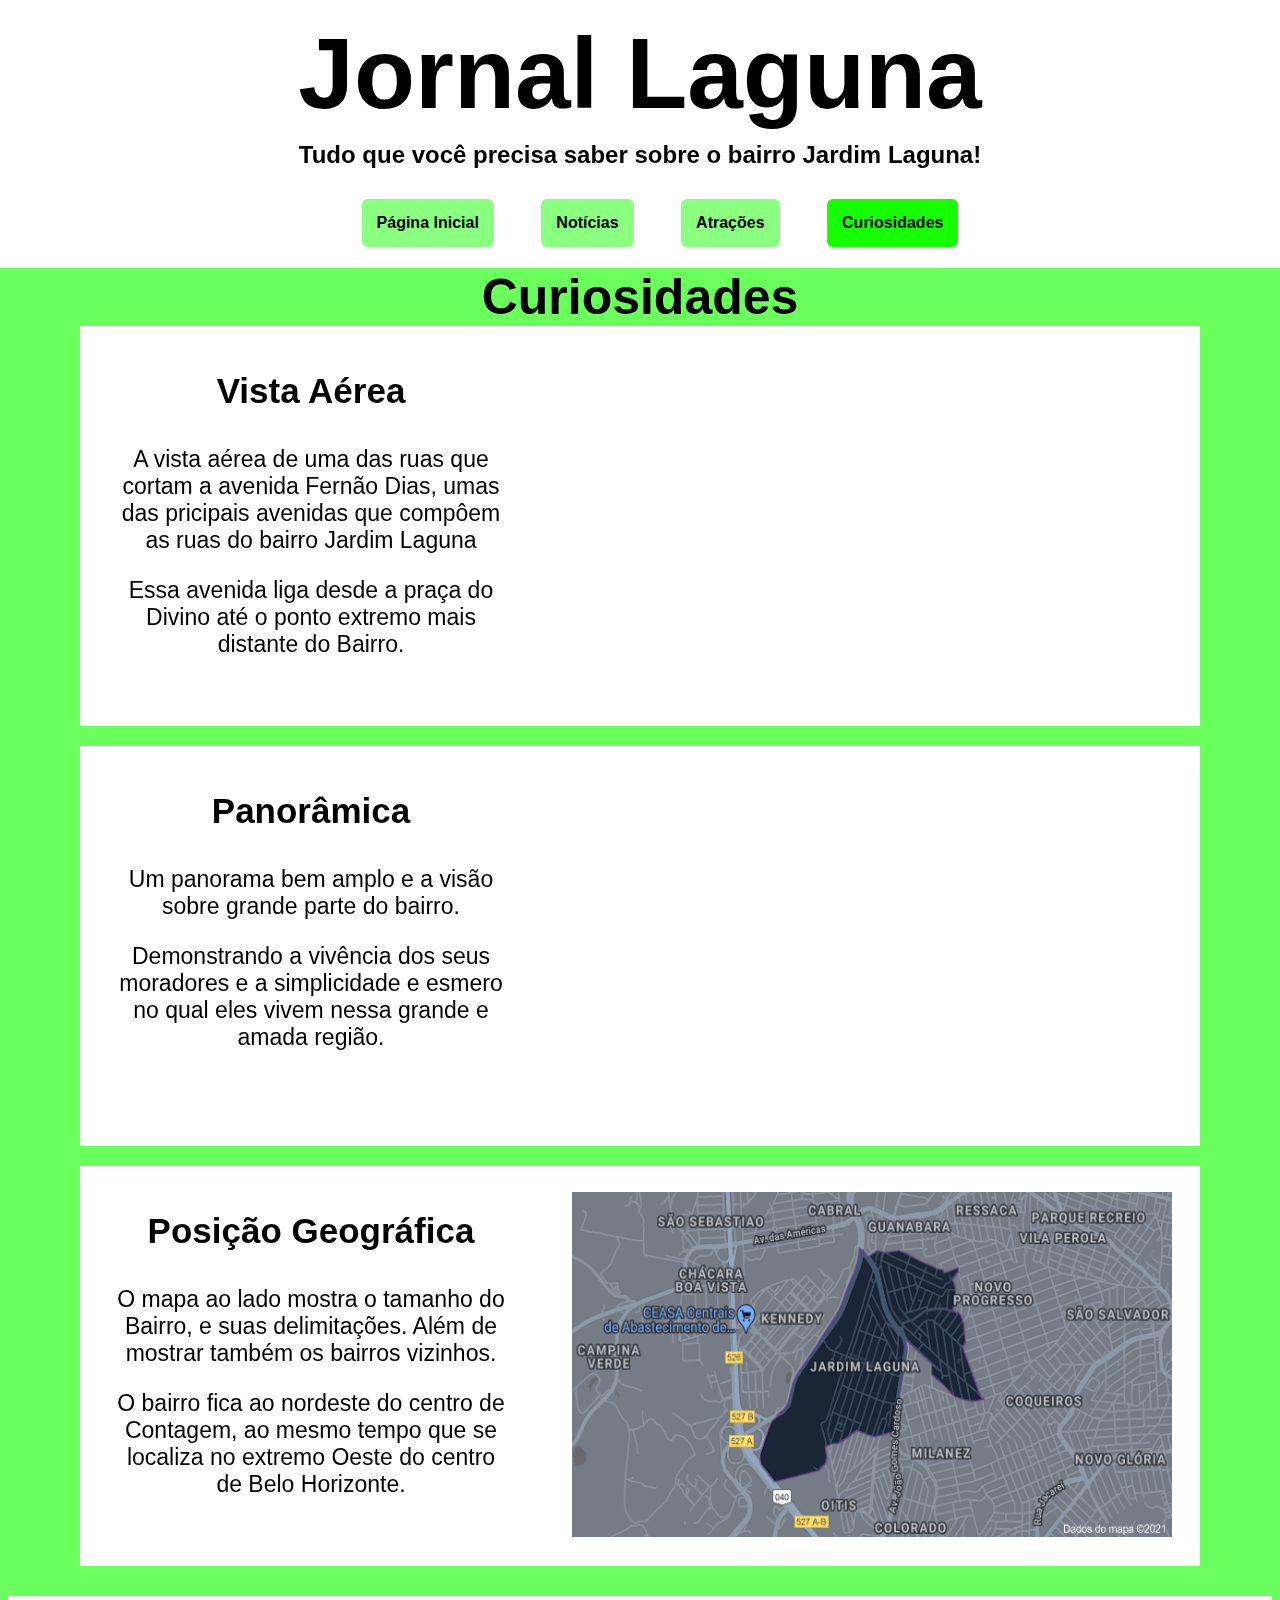
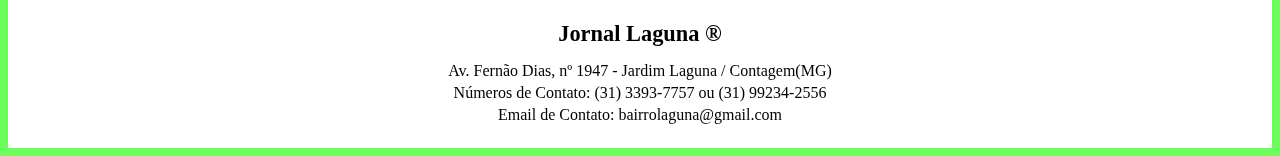
<file: curiosidades.html>
<!DOCTYPE html>
<html lang="pt-br">
<head>
    <meta charset="UTF-8">
    <title>Jornal Laguna</title>
    <link rel="stylesheet" type="text/css" href="style.css">
    <link rel="icon" type="image/png" href="icone/iconlaguna.png"/>
</head>

<body>
    <header>
            <h1 class="titulo1"> Jornal Laguna</h1>
            <h2 class="titulo2"> Tudo que você precisa saber sobre o bairro Jardim Laguna!</h2>
        <nav>
            <ul id="lista1">
                <li> <a href="index.html"><button style="background: #8aff80; border-radius: 6px; padding: 15px; cursor: pointer; color: rgb(0, 0, 0);border: none; font-size: 16px;"> <strong>Página Inicial</strong></button></a> </li>
                <li> <a href="noticias.html"><button style="background: #8aff80; border-radius: 6px; padding: 15px; cursor: pointer; color: rgb(0, 0, 0); border: none; font-size: 16px;"> <strong>Notícias</strong></button></a> </li>
                <li> <a href="atracoes.html"><button style="background: #8aff80; border-radius: 6px; padding: 15px; cursor: pointer; color: rgb(0, 0, 0); border: none; font-size: 16px;"> <strong>Atrações</strong></button></a> </li>
                <li> <a href="curiosidades.html"><button style="background: #15ff00; border-radius: 6px; padding: 15px; cursor: pointer; color: rgb(0, 0, 0); border: none; font-size: 16px;"> <strong>Curiosidades</strong></button></a> </li>   
            </ul>
        </nav>
    </header>

    <main>
        <h1 id=art> <strong> Curiosidades </strong> </h1>

        <section class=not2>
            <div>
                <h3>Vista Aérea</h3>
                <p> A vista aérea de uma das ruas que cortam a avenida Fernão Dias, umas das pricipais avenidas
                    que compôem as ruas do bairro Jardim Laguna </p>
                <p>
                    Essa avenida liga desde a praça do Divino até o ponto extremo mais distante do Bairro.
                </p>
            </div>

            <figure>
                <iframe width="600" height="350" src="https://www.youtube.com/embed/RcROrmbK__U" title="YouTube video player" frameborder="0" allow="accelerometer; autoplay; clipboard-write; encrypted-media; gyroscope; picture-in-picture" allowfullscreen></iframe>    
            </figure>
        </section>
  

        <section class=not2>
            <div>    
                <h3>Panorâmica</h3>
                <p>Um panorama bem amplo e a visão sobre grande parte do bairro. </p>
                <p>Demonstrando a vivência dos seus moradores e a simplicidade e esmero no 
                    qual eles vivem nessa grande e amada região.  </p>
            </div>

            <figure>
                <iframe width="600" height="350" src="https://www.youtube.com/embed/tGVa5egNqrs" title="YouTube video player" frameborder="0" allow="accelerometer; autoplay; clipboard-write; encrypted-media; gyroscope; picture-in-picture" allowfullscreen></iframe>
            </figure>
        </section>
            

        <section class=not2>
            <div>
                <h3>Posição Geográfica</h3>
                <p>O mapa ao lado mostra o tamanho do Bairro, e suas delimitações.
                    Além de mostrar também os bairros vizinhos.
                </p>
                <p>
                    O bairro fica ao nordeste do centro de Contagem, ao mesmo tempo 
                    que se localiza no extremo Oeste do centro de Belo Horizonte. 
                </p>
            </div>

            <figure>
                <img class="imgh" src=imagens/laguna.png>
            </figure>
        </section>
            
    </main>

    <footer>
        <h3> Jornal Laguna ® </h3> 
        <p> Av. Fernão Dias, nº 1947 - Jardim Laguna  / Contagem(MG)</p>
        <p>Números de Contato: (31) 3393-7757 ou (31) 99234-2556</p>
        <p>Email de Contato: bairrolaguna@gmail.com</p>
    </footer>

</body>
</html>
</file>
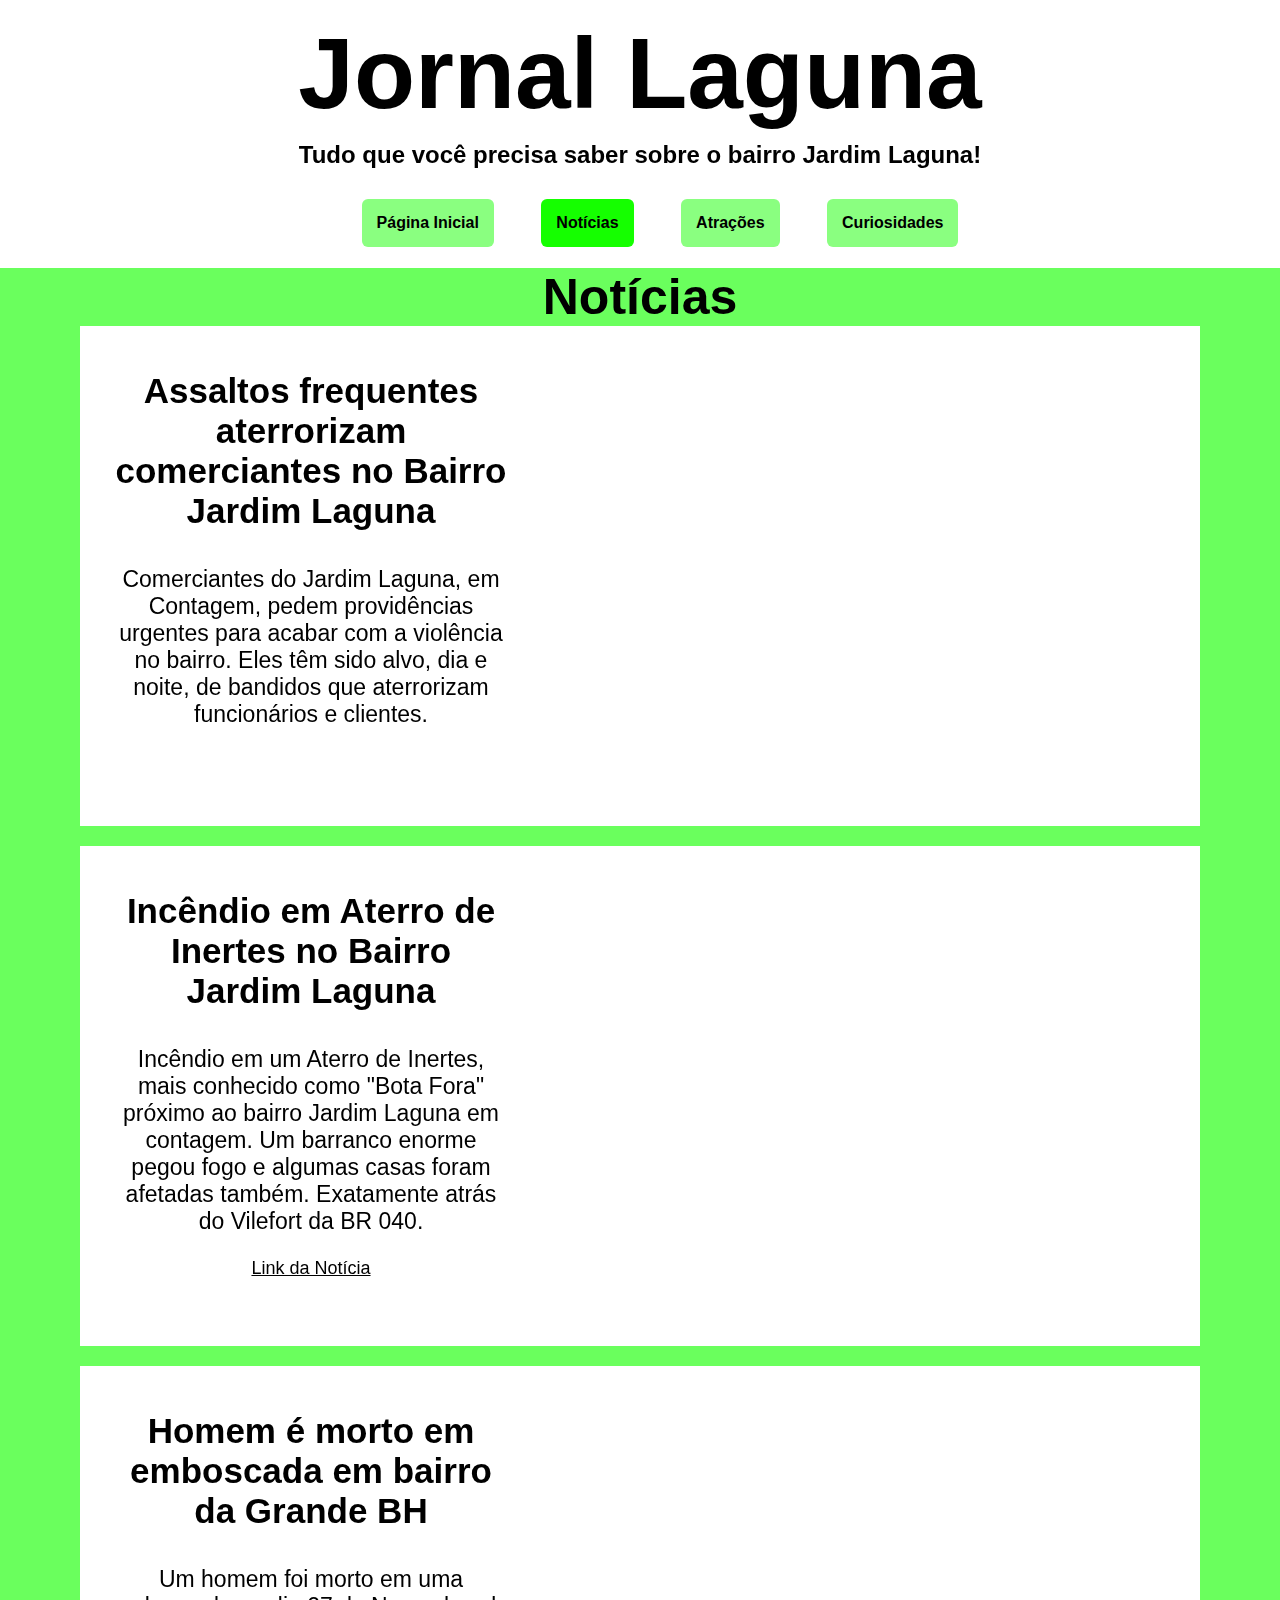
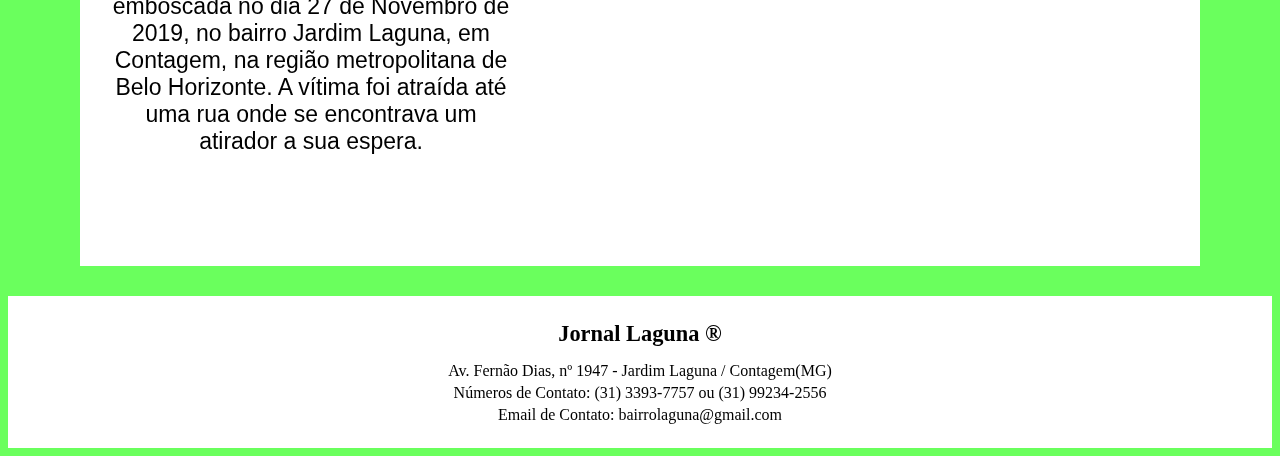
<file: noticias.html>
<!DOCTYPE html>
<html lang="pt-br">
<head>
    <meta charset="UTF-8">
    <title>Jornal Laguna</title>
    <link rel="stylesheet" type="text/css" href="style.css">
    <link rel="icon" type="image/png" href="icone/iconlaguna.png"/>
</head>

<body>
    <header>
            <h1 class="titulo1"> Jornal Laguna</h1>
            <h2 class="titulo2"> Tudo que você precisa saber sobre o bairro Jardim Laguna!</h2>


            <nav>
                <ul id="lista1">
                    <li> <a href="index.html"><button style="background: #8aff80; border-radius: 6px; padding: 15px; cursor: pointer; color: rgb(0, 0, 0);border: none; font-size: 16px;"> <strong>Página Inicial</strong></button></a> </li>
                    <li> <a href="noticias.html"><button style="background: #15ff00; border-radius: 6px; padding: 15px; cursor: pointer; color: rgb(0, 0, 0); border: none; font-size: 16px;"> <strong>Notícias</strong></button></a> </li>
                    <li> <a href="atracoes.html"><button style="background: #8aff80; border-radius: 6px; padding: 15px; cursor: pointer; color: rgb(0, 0, 0); border: none; font-size: 16px;"> <strong>Atrações</strong></button></a> </li>
                    <li> <a href="curiosidades.html"><button style="background: #8aff80; border-radius: 6px; padding: 15px; cursor: pointer; color: rgb(0, 0, 0); border: none; font-size: 16px;"> <strong>Curiosidades</strong></button></a> </li>    
                </ul>
            </nav>
    </header>

    <main>
        <h1 id=art> <strong> Notícias </strong> </h1>

        <section class=not1>
            <div>
                <h3>Assaltos frequentes aterrorizam comerciantes no Bairro Jardim Laguna</h3>
                <p> Comerciantes do Jardim Laguna, em Contagem, pedem providências urgentes 
                    para acabar com a violência no bairro. Eles têm sido alvo, dia e noite, 
                    de bandidos que aterrorizam funcionários e clientes.
                </p>
            </div>

            <figure>
                <iframe width="600" height="450" src="https://www.youtube.com/embed/GsN5oiVMZmg" title="YouTube video player" frameborder="0" allow="accelerometer; autoplay; clipboard-write; encrypted-media; gyroscope; picture-in-picture" allowfullscreen></iframe>
            </figure>
        </section>
  

        <section class=not1>
            <div>    
                <h3>Incêndio em Aterro de Inertes no Bairro Jardim Laguna</h3>
                <p>Incêndio em um Aterro de Inertes, mais conhecido como "Bota Fora" próximo ao bairro Jardim Laguna em contagem.
                    Um barranco enorme pegou fogo e algumas casas foram afetadas também.
                    Exatamente atrás do Vilefort da BR 040.</p>
                <a class=link href="https://www.otempo.com.br/cidades/bombeiros-combatem-incendio-com-risco-para-residencias-no-jardim-laguna-1.2509487"> Link da Notícia </a>
            </div>

            <figure>
                <iframe width="600" height="445" src="https://www.youtube.com/embed/rK0HNaD-sfY" title="YouTube video player" frameborder="0" allow="accelerometer; autoplay; clipboard-write; encrypted-media; gyroscope; picture-in-picture" allowfullscreen></iframe>   
            </figure>
        </section>
            

        <section class=not1>
            <div>
                <h3>Homem é morto em emboscada em bairro da Grande BH</h3>
                <p>Um homem foi morto em uma emboscada no dia 27 de Novembro de 2019, 
                    no bairro Jardim Laguna, em Contagem, na região metropolitana de 
                    Belo Horizonte. A vítima foi atraída até uma rua onde se encontrava um 
                    atirador a sua espera.</p>
            </div>

            <figure>
                <iframe width="600" height="445" src="https://www.youtube.com/embed/tMcYfp2sP0o" title="YouTube video player" frameborder="0" allow="accelerometer; autoplay; clipboard-write; encrypted-media; gyroscope; picture-in-picture" allowfullscreen></iframe>    
            </figure>
        </section>
            
    </main>

    <footer>
        <h3> Jornal Laguna ® </h3> 
        <p> Av. Fernão Dias, nº 1947 - Jardim Laguna  / Contagem(MG)</p>
        <p>Números de Contato: (31) 3393-7757 ou (31) 99234-2556</p>
        <p>Email de Contato: bairrolaguna@gmail.com</p>
    </footer>

</body>
</html>
</file>
<file: style.css>
body {
    background-color: #6aff5d;
 

}

/* testando */
header {
    background-color: white;
    padding-top: 1px;
    padding-bottom: 5px;
    margin: -8px;
     
}

.titulo1 {
    font-family: 'Trebuchet MS', 'Lucida Sans Unicode', 'Lucida Grande', 'Lucida Sans', Arial, sans-serif;
    text-align: center;
    font-size: 100px;
    margin-top: 15px;
    margin-bottom: 10px;

/* Animação do Titulo Jornal Laguna */

    transition: transform 1s;
    transform: translateX(0) scale(1);

}

.titulo1:hover {
    
transform: translateX(0px) scale(1.1);

}

.titulo2 {
    font-family: 'Lucida Sans', 'Lucida Sans Regular', 'Lucida Grande', 'Lucida Sans Unicode', Geneva, Verdana, sans-serif;
    text-align: center;
    margin: 10px;
    margin-bottom: 30px;
}

/* NAVIGATION */

ul { 
    text-align: center;
}


nav ul li {

    margin-left: 20px;
    margin-right: 20px;
  
    text-align: center;
    list-style: none;
    display: inline;
    font-size: 30px;
    color: #333;
    text-decoration: none;
    

}

footer {
    background-color: white;
    padding:30px
}

#art{
    
    font-family: 'Lucida Sans', 'Lucida Sans Regular', 'Lucida Grande', 'Lucida Sans Unicode', Geneva, Verdana, sans-serif;
    font-size: 50px;
    text-align: center;
    margin-top: 8px;
    margin-bottom: auto;
}

section {

    background-color: white;
    padding: 10px ;
    width: 1100px;
    height: 435px;
    text-align: center;
    margin: auto;
    margin-bottom: 20px;
}

section h3 {

    font-family: 'Lucida Sans', 'Lucida Sans Regular', 'Lucida Grande', 'Lucida Sans Unicode', Geneva, Verdana, sans-serif;
    font-size: 35px;
}


section p {

    font-family: 'Trebuchet MS', 'Lucida Sans Unicode', 'Lucida Grande', 'Lucida Sans', Arial, sans-serif;
    font-size: 23px

}
 
div {
    display: inline-block;
    height: 400px;
    width: 400px;
    text-align: center;
    position: relative;
    margin-right: 40px;

}


figure {

    display: inline-block;
    float: right;
    margin-left: auto;
    margin-right: 18px;

}

figure img {

    height: 400px;
    width: 600px;
}

.not1 {

    height: 480px;
}

.not2 {

    height: 380px;
}

.imgh {

    height: 345px;
}

/* rodapé */

footer {

    text-align: center;
    margin-top: 30px;
    padding: 10px;
    padding-bottom: 20px;
    font-family: 'Times New Roman', Times, serif
}

footer p {

    margin: 4px;
}

footer h3 {

    margin: 15px;
    font-size: 140%;

}

button {

transition: transform 0.5s;
transform: translateX(0) scale(1);

}

button:hover, button:focus {
    
transform: translateX(0px) scale(1.4);

}

.link:link {

    color: black;
    font-size: 18px;    
    font-family: 'Lucida Sans', 'Lucida Sans Regular', 'Lucida Grande', 'Lucida Sans Unicode', Geneva, Verdana, sans-serif;
}

.link:visited {

    color: green;
    font-size: 18px;    
    font-family: 'Lucida Sans', 'Lucida Sans Regular', 'Lucida Grande', 'Lucida Sans Unicode', Geneva, Verdana, sans-serif;
}
</file>
